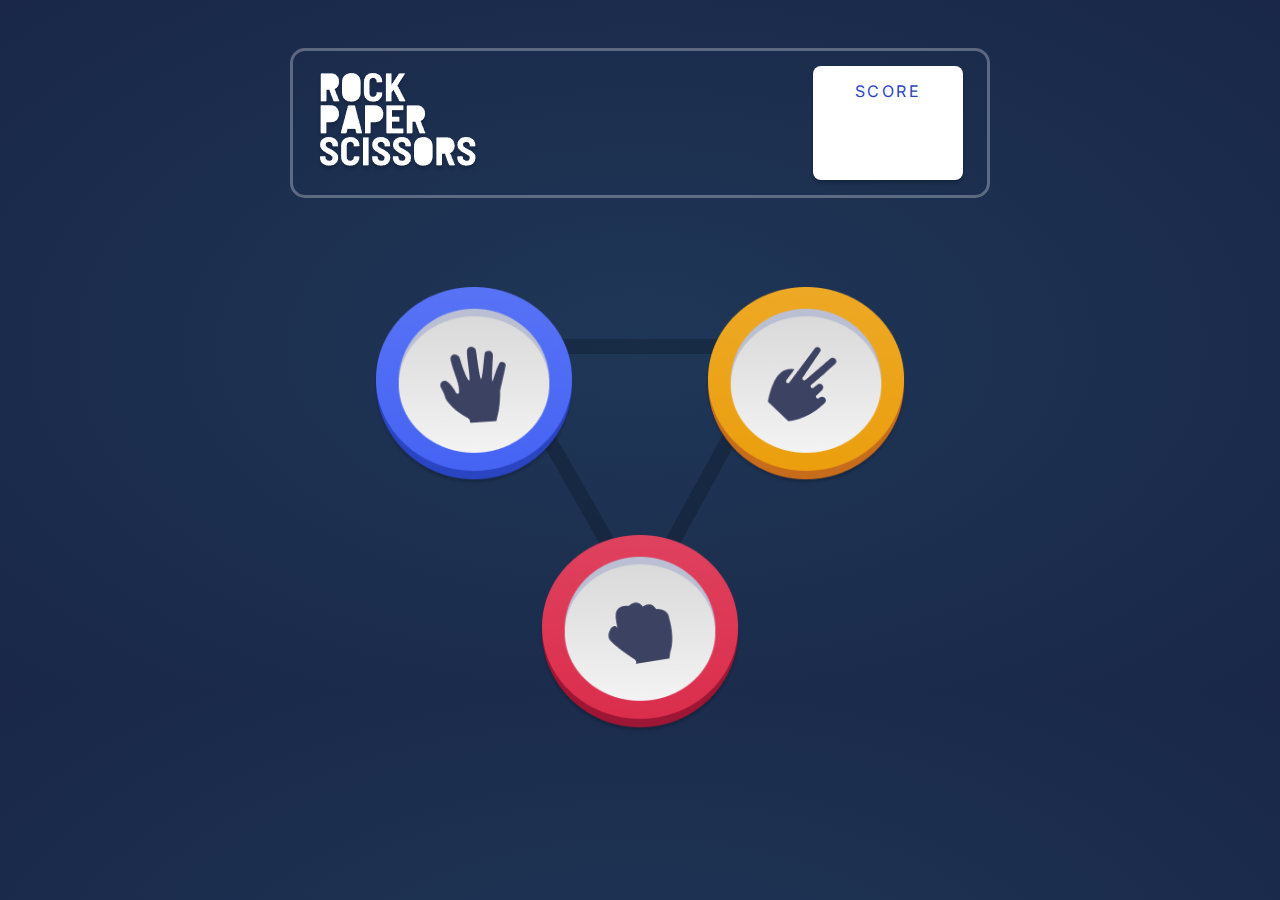
<file: project _rps/index.html>
<!DOCTYPE html>
<html lang="en">
<head>
    <meta charset="UTF-8">
    <meta name="viewport" content="width=device-width, initial-scale=1.0">
    <title>Rock Paper Scissor</title>
    <link rel="preconnect" href="https://fonts.googleapis.com">
<link rel="preconnect" href="https://fonts.gstatic.com" crossorigin>
<link href="https://fonts.googleapis.com/css2?family=Inter:wght@100..900&display=swap" rel="stylesheet">
    <link rel="stylesheet" href="./style.css">
  
</head>
<body>
    <header class="rps-header">
        <img src="image/logo.png" alt="" class="rps-header-img">
        <div class="rps-header-score">
            <span class="score-title">Score</span>
            <span class="score-num"></span>
        </div>
    </header>
    <div class="playing-fild">
        <div class="playing-fild-grup1">
            <div class="fild-grup-btn">
                <img class="btn-img" src="./image/0.png" >
            </div>
            <div class="fild-grup-btn">
                <img class="btn-img" src="./image/1.png" >
            </div>
        </div>
        <div class="playing-fild-grup2">
            <div class="fild-grup-btn">
                <img class="btn-img" src="./image/2.png" >
            </div>
        </div>
    </div>
    <script src="./script.js"></script>
</body>
</html>
</file>
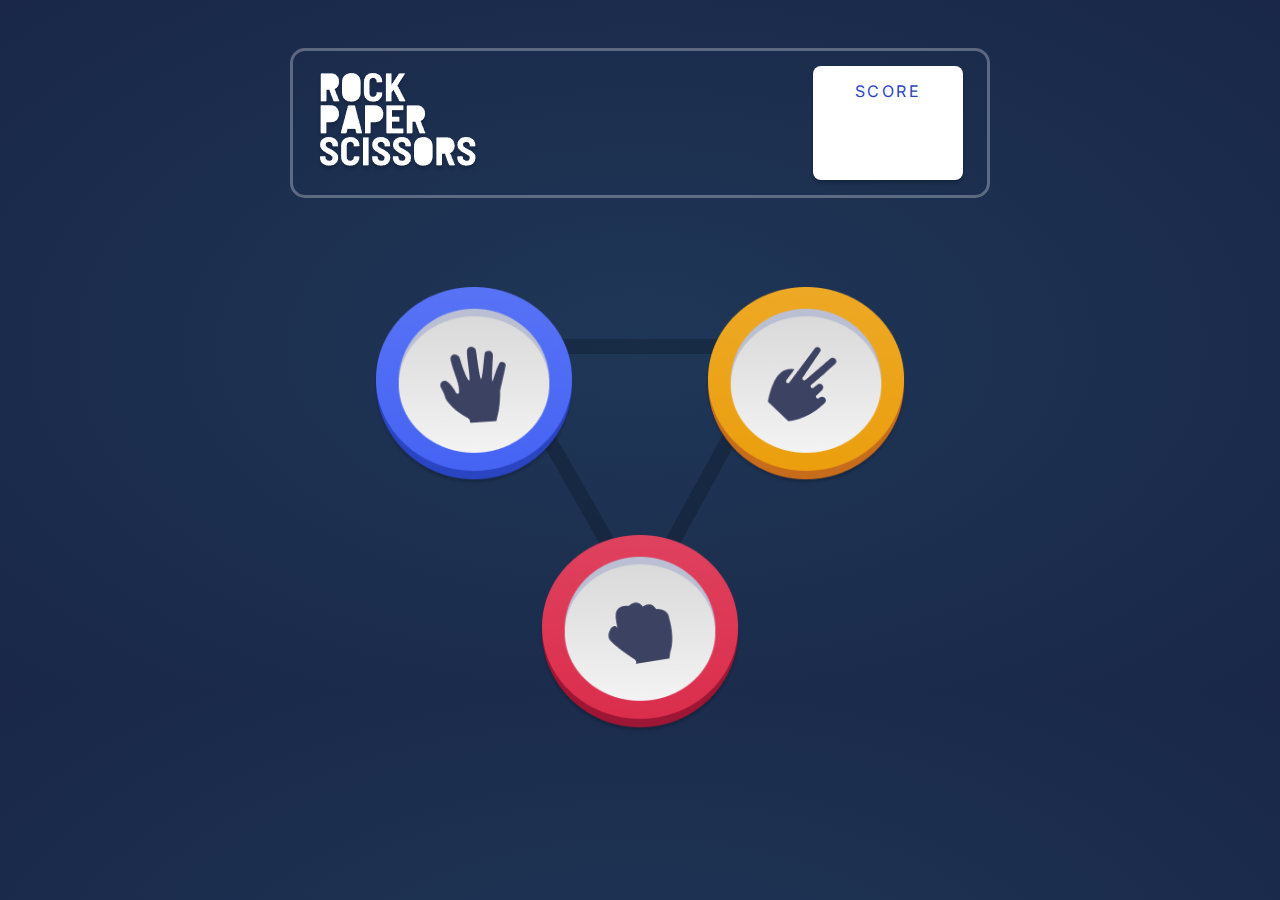
<file: project _rps/winner.html>
<!DOCTYPE html>
<html lang="en">
  <head>
    <meta charset="UTF-8" />
    <meta name="viewport" content="width=device-width, initial-scale=1.0" />
    <title>Rock Paper Scissor</title>
    <link rel="preconnect" href="https://fonts.googleapis.com" />
    <link rel="preconnect" href="https://fonts.gstatic.com" crossorigin />
    <link
      href="https://fonts.googleapis.com/css2?family=Inter:wght@100..900&display=swap"
      rel="stylesheet"
    />
    <link rel="stylesheet" href="./style.css" />
    <link rel="stylesheet" href="./winner.css">

  </head>
  <body>
    <header class="rps-header">
      <img src="image/logo.png" alt="" class="rps-header-img" />
      <div class="rps-header-score">
        <span class="score-title">Score</span>
        <span class="score-num"></span>
      </div>
    </header>
    <div class="winner">
      <div class="wrapper">
        <div class="your-pick">
          <h3 class="you-win">YOU PICKED</h3>
          <img class="you-img" src="" alt="" />
          <img class="yuo-img-bg" src="" alt="">
        </div>
        <div class="play-again">
          <h1 class="play-again-text"></h1>
          <button class="play-again-btn">PLAY AGAIN</button>
        </div>
        <div class="computer-pick">
          <h3 class="computer-wins">THE HOUSE PICKED</h3>
          <img class="winner-img comp-img" src="" alt="" />
          <img class="comp-img-bg" src="" alt="">
        </div>
      </div>
    </div>
    <script src="./winner.js"></script>
  </body>
</html>
</file>
<file: project _rps/style.css>
* {
    margin: 0;
    padding: 0;
    box-sizing: border-box;
}

body {
    /* height: 768px; */
    font-family: "Inter", sans-serif;
    font-optical-sizing: auto;
    font-style: normal;
    background: radial-gradient(1835.13px 1031.76px at 50% 50%, #1F3757FF 0%, #131537FF 100%);
}

.rps-header {
    display: flex;
    justify-content: space-between;
    align-items: center;
    width: 700px;
    height: 150px;
    margin: 48px auto;
    padding: 18px 24px;
    border: 3px solid rgba(255, 255, 255, 0.29);
    border-radius: 15px;
}

.rps-header-score {
    display: flex;
    flex-direction: column;
    justify-content: space-between;
    align-items: center;
    width: 150px;
    padding: 15px 40px;
    height: 114px;
    border-radius: 8px;
    box-shadow: 0px 3px 3px 0px rgba(0, 0, 0, 0.2);
    background-color: #fff;
}

.score-title {
    text-transform: uppercase;
    font-size: 16px;
    font-weight: 400;
    color: #2A45C2;
    letter-spacing: 2.5px;
}

.score-num {
    font-size: 64px;
    font-weight: 400;
    color: #565468;
    line-height: 64px;
}

.playing-fild {
    width: 476px;
    height: 430px;
    display: flex;
    flex-direction: column;
    justify-content: space-between;
    align-items: center;
    margin: 0 auto;
    margin-top: 64px;
    background-image: url(./image/Path.png);
    background-repeat: no-repeat;
    background-position: center;
}

.playing-fild-grup1 {
    display: flex;
    justify-content: space-between;
    align-items: center;
    gap: 80px;
}

.fild-grup-btn {
    width: 252px;
height: 248px;
    background: none;
    border-radius: 50%;
    cursor: pointer;
}
.btn-img {
    padding: 25px;
    width: 252px;
height: 248px;

}

.btn-img:hover {
background-image: url(./image/btn-img.png);
    background-repeat: no-repeat;
    background-position: center;
    transform: scale(98%);
}
</file>
<file: project _rps/winner.css>
.wrapper {
    margin-top: -63px;
    display: flex;
    justify-content: center;
    align-items: center;
    gap: 60px;
}

.your-pick,
.computer-pick {
    min-width: 450px;
    height: 450px;
    display: flex;
    justify-content: center;
    align-items: center;
    flex-direction: column;
    gap: 63px;
}


h3 {
    font-size: 24px;
    color: #FFFFFF;
    line-height: 32px;
    letter-spacing: 3px;
    text-shadow: 0px 3px 3px rgba(0, 0, 0, 0.2);
}


.play-again {
    position: absolute;
    top: 50%;
    display: flex;
    align-items: center;
    justify-content: center;
    flex-direction: column;
}

.play-again-btn {
    width: 220px;
    height: 48px;
    border-radius: 8px;
    box-shadow: 0px 3px 3px 0px rgba(0, 0, 0, 0.2);
    background: linear-gradient(0deg, #F3F3F3FF 0%, #FFFFFFFF 100%);
    font-size: 16px;
    color: #3B4262;
    letter-spacing: 2.5px;
}

.play-again-btn:hover {
    color: #DB2E4D;
    letter-spacing: 3px;
}

.play-again-text {
    letter-spacing: 3px;
    font-size: 52px;
    color: #06fceb;
    text-align: center;
    text-shadow: 0px 3px 3px rgba(0, 0, 0, 0.2);
}

.yuo-img-bg,
.comp-img-bg {
    position: absolute;
    top: 15%;
}
</file>
